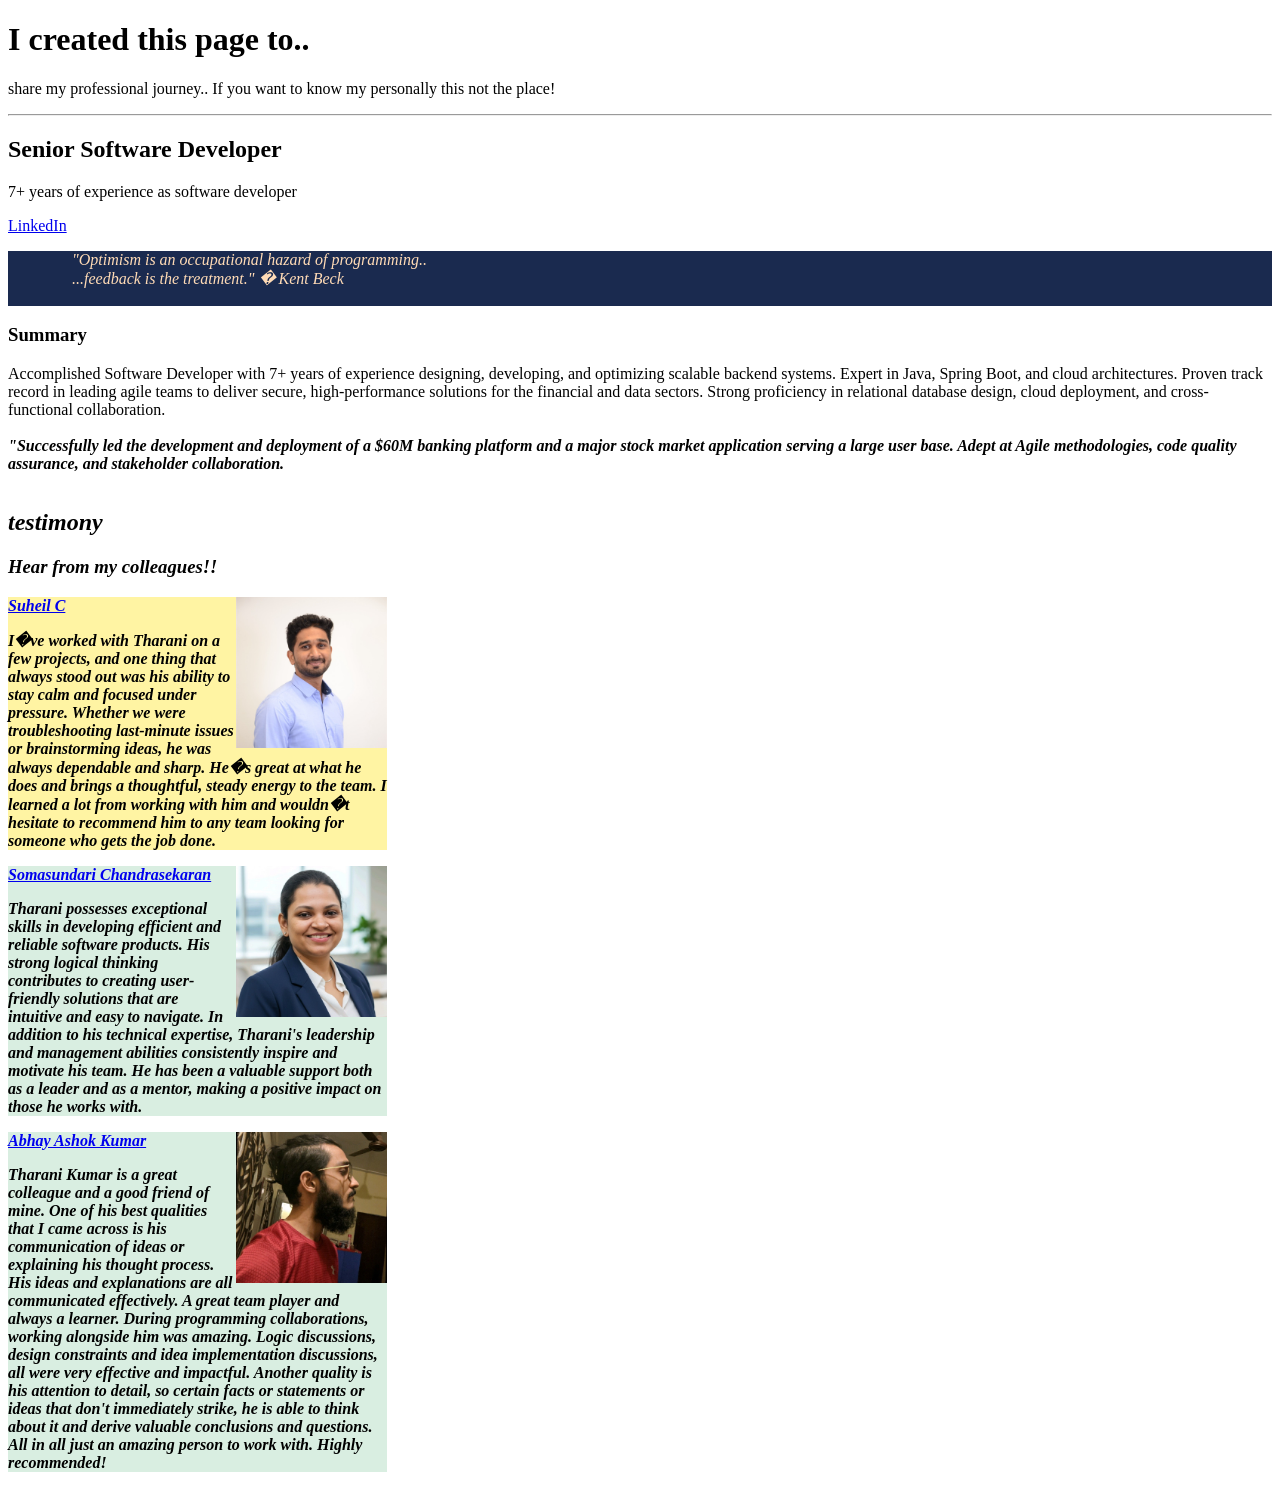
<file: Home.html>
<!DOCTYPE html>
<html>
<head>
	<title>
		My Profiles
	</title>
	<link rel="stylesheet" href="style/index.css">
	<link rel="icon" type="image/x-icon" href="images/favicon.ico">
<head>

<body>
	<h1> I created this page to..</h1>
	<p>  share my professional journey.. If you want to know my personally this not the place!<p>
	<hr>
	<h2> Senior Software Developer </h2>
	<p> 7+ years of experience as software developer </p>
	<a href="https://www.linkedin.com/in/ktharankumar">LinkedIn</a>
	
	<pre style="background-color:#1A2A4F;color:#FFDBB6;font-family:roboto">
		<em>"Optimism is an occupational hazard of programming..
		...feedback is the treatment." � Kent Beck </em>
	</pre>
	
	<h3> Summary </h3>
	<p> Accomplished Software Developer with 7+ years of experience designing, developing, and optimizing scalable backend
systems. Expert in Java, Spring Boot, and cloud architectures. Proven track record in leading agile teams to deliver
secure, high-performance solutions for the financial and data sectors. Strong proficiency in relational database design,
cloud deployment, and cross-functional collaboration. <br><br><b><i> "Successfully led the development and deployment of a $60M
banking platform and a major stock market application serving a large user base. Adept at Agile methodologies, code
quality assurance, and stakeholder collaboration.</p>

	<div class="testimony"> 
	<h2> testimony </h2>
	<h3> Hear from my colleagues!! </h3>
	
	
	<div style="background-color:#FFF4A3"  class="testimony-card">
		<img src="images/suheil.jpg">
		<a href="https://www.linkedin.com/in/suheilbabuc" target="_blank">Suheil C</a>
		<p> I�ve worked with Tharani on a few projects, and one thing that always stood out was his ability to stay calm and focused under pressure. Whether we were troubleshooting last-minute issues or brainstorming ideas, he was always dependable and sharp.
		He�s great at what he does and brings a thoughtful, steady energy to the team. I learned a lot from working with him and wouldn�t hesitate to recommend him to any team looking for someone who gets the job done.
		</p>
	</div>
	
	<div style="background-color:#D9EEE1"  class="testimony-card">
		<img src="images/somasundari.png">
		<a href="https://www.linkedin.com/in/csomasundari" target="_blank">Somasundari Chandrasekaran</a>
		<p> Tharani possesses exceptional skills in developing efficient and reliable software products. His strong logical thinking contributes to creating user-friendly solutions that are intuitive and easy to navigate. In addition to his technical expertise, Tharani's leadership and management abilities consistently inspire and motivate his team. He has been a valuable support both as a leader and as a mentor, making a positive impact on those he works with.</p>
	</div>
	
	<div style="background-color:#D9EEE1"class="testimony-card">
		<img src="images/abhay.jpg">
		<a href="https://www.linkedin.com/in/abhay-ashok-kumar-7b685bb3" target="_blank">Abhay Ashok Kumar</a>
		<p> Tharani Kumar is a great colleague and a good friend of mine. One of his best qualities that I came across is his communication of ideas or explaining his thought process. His ideas and explanations are all communicated effectively. A great team player and always a learner. During programming collaborations, working alongside him was amazing. Logic discussions, design constraints and idea implementation discussions, all were very effective and impactful. Another quality is his attention to detail, so certain facts or statements or ideas that don't immediately strike, he is able to think about it and derive valuable conclusions and questions. All in all just an amazing person to work with. Highly recommended!</p>
	</div>
	</div>
</body>
</file>
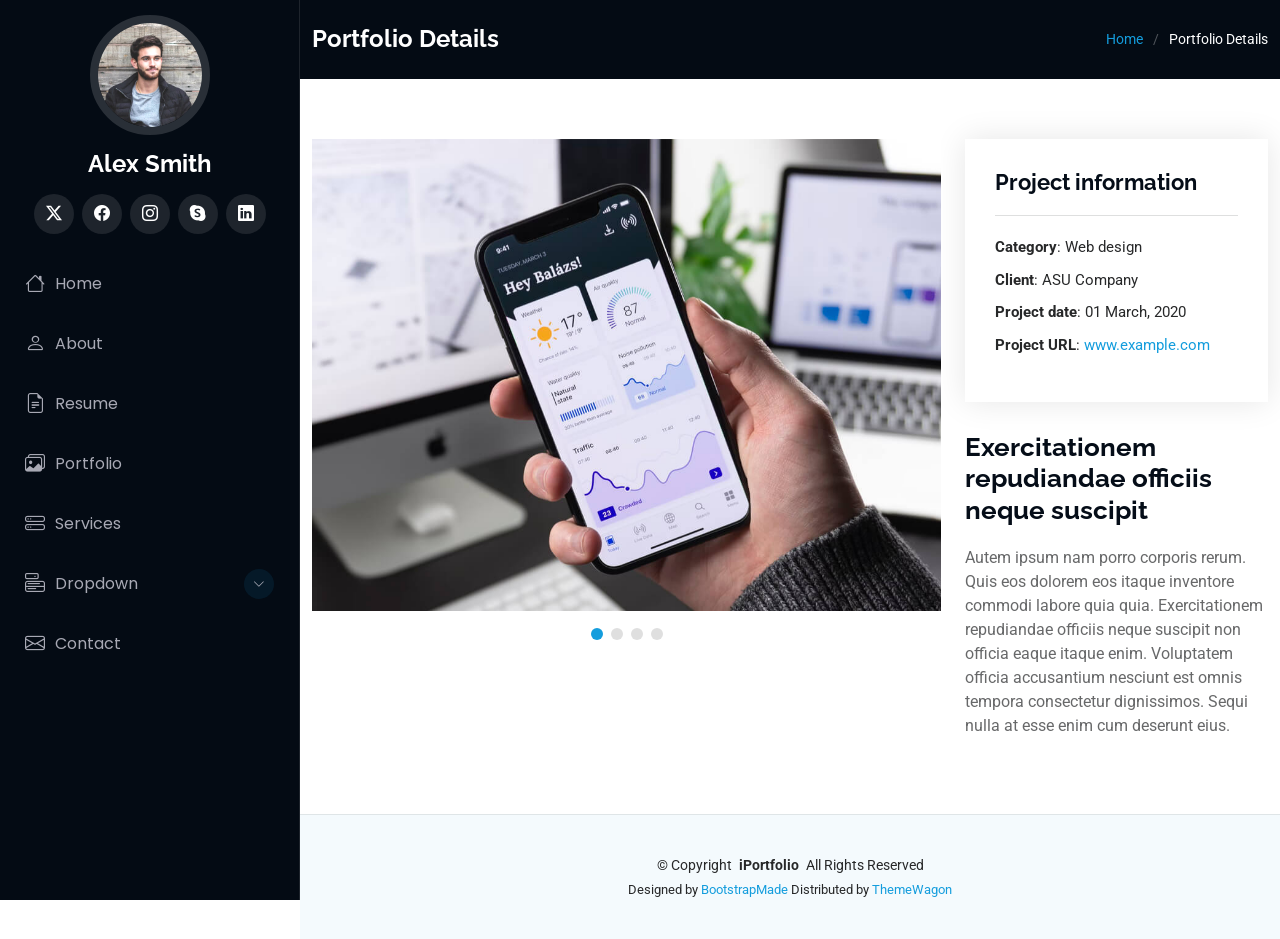
<file: portfolio-details.html>
<!DOCTYPE html>
<html lang="en">

<head>
  <meta charset="utf-8">
  <meta content="width=device-width, initial-scale=1.0" name="viewport">
  <title>Portfolio Details - iPortfolio Bootstrap Template</title>
  <meta content="" name="description">
  <meta content="" name="keywords">

  <!-- Favicons -->
  <link href="assets/img/favicon.png" rel="icon">
  <link href="assets/img/apple-touch-icon.png" rel="apple-touch-icon">

  <!-- Fonts -->
  <link href="https://fonts.googleapis.com" rel="preconnect">
  <link href="https://fonts.gstatic.com" rel="preconnect" crossorigin>
  <link href="https://fonts.googleapis.com/css2?family=Roboto:ital,wght@0,100;0,300;0,400;0,500;0,700;0,900;1,100;1,300;1,400;1,500;1,700;1,900&family=Poppins:ital,wght@0,100;0,200;0,300;0,400;0,500;0,600;0,700;0,800;0,900;1,100;1,200;1,300;1,400;1,500;1,600;1,700;1,800;1,900&family=Raleway:ital,wght@0,100;0,200;0,300;0,400;0,500;0,600;0,700;0,800;0,900;1,100;1,200;1,300;1,400;1,500;1,600;1,700;1,800;1,900&display=swap" rel="stylesheet">

  <!-- Vendor CSS Files -->
  <link href="assets/vendor/bootstrap/css/bootstrap.min.css" rel="stylesheet">
  <link href="assets/vendor/bootstrap-icons/bootstrap-icons.css" rel="stylesheet">
  <link href="assets/vendor/aos/aos.css" rel="stylesheet">
  <link href="assets/vendor/glightbox/css/glightbox.min.css" rel="stylesheet">
  <link href="assets/vendor/swiper/swiper-bundle.min.css" rel="stylesheet">

  <!-- Main CSS File -->
  <link href="assets/css/main.css" rel="stylesheet">

  <!-- =======================================================
  * Template Name: iPortfolio
  * Template URL: https://bootstrapmade.com/iportfolio-bootstrap-portfolio-websites-template/
  * Updated: Jun 29 2024 with Bootstrap v5.3.3
  * Author: BootstrapMade.com
  * License: https://bootstrapmade.com/license/
  ======================================================== -->
</head>

<body class="portfolio-details-page">

  <header id="header" class="header dark-background d-flex flex-column">
    <i class="header-toggle d-xl-none bi bi-list"></i>

    <div class="profile-img">
      <img src="assets/img/my-profile-img.jpg" alt="" class="img-fluid rounded-circle">
    </div>

    <a href="index.html" class="logo d-flex align-items-center justify-content-center">
      <!-- Uncomment the line below if you also wish to use an image logo -->
      <!-- <img src="assets/img/logo.png" alt=""> -->
      <h1 class="sitename">Alex Smith</h1>
    </a>

    <div class="social-links text-center">
      <a href="#" class="twitter"><i class="bi bi-twitter-x"></i></a>
      <a href="#" class="facebook"><i class="bi bi-facebook"></i></a>
      <a href="#" class="instagram"><i class="bi bi-instagram"></i></a>
      <a href="#" class="google-plus"><i class="bi bi-skype"></i></a>
      <a href="#" class="linkedin"><i class="bi bi-linkedin"></i></a>
    </div>

    <nav id="navmenu" class="navmenu">
      <ul>
        <li><a href="#hero"><i class="bi bi-house navicon"></i>Home</a></li>
        <li><a href="#about"><i class="bi bi-person navicon"></i> About</a></li>
        <li><a href="#resume"><i class="bi bi-file-earmark-text navicon"></i> Resume</a></li>
        <li><a href="#portfolio"><i class="bi bi-images navicon"></i> Portfolio</a></li>
        <li><a href="#services"><i class="bi bi-hdd-stack navicon"></i> Services</a></li>
        <li class="dropdown"><a href="#"><i class="bi bi-menu-button navicon"></i> <span>Dropdown</span> <i class="bi bi-chevron-down toggle-dropdown"></i></a>
          <ul>
            <li><a href="#">Dropdown 1</a></li>
            <li class="dropdown"><a href="#"><span>Deep Dropdown</span> <i class="bi bi-chevron-down toggle-dropdown"></i></a>
              <ul>
                <li><a href="#">Deep Dropdown 1</a></li>
                <li><a href="#">Deep Dropdown 2</a></li>
                <li><a href="#">Deep Dropdown 3</a></li>
                <li><a href="#">Deep Dropdown 4</a></li>
                <li><a href="#">Deep Dropdown 5</a></li>
              </ul>
            </li>
            <li><a href="#">Dropdown 2</a></li>
            <li><a href="#">Dropdown 3</a></li>
            <li><a href="#">Dropdown 4</a></li>
          </ul>
        </li>
        <li><a href="#contact"><i class="bi bi-envelope navicon"></i> Contact</a></li>
      </ul>
    </nav>

  </header>

  <main class="main">

    <!-- Page Title -->
    <div class="page-title dark-background">
      <div class="container d-lg-flex justify-content-between align-items-center">
        <h1 class="mb-2 mb-lg-0">Portfolio Details</h1>
        <nav class="breadcrumbs">
          <ol>
            <li><a href="index.html">Home</a></li>
            <li class="current">Portfolio Details</li>
          </ol>
        </nav>
      </div>
    </div><!-- End Page Title -->

    <!-- Portfolio Details Section -->
    <section id="portfolio-details" class="portfolio-details section">

      <div class="container" data-aos="fade-up" data-aos-delay="100">

        <div class="row gy-4">

          <div class="col-lg-8">
            <div class="portfolio-details-slider swiper init-swiper">

              <script type="application/json" class="swiper-config">
                {
                  "loop": true,
                  "speed": 600,
                  "autoplay": {
                    "delay": 5000
                  },
                  "slidesPerView": "auto",
                  "pagination": {
                    "el": ".swiper-pagination",
                    "type": "bullets",
                    "clickable": true
                  }
                }
              </script>

              <div class="swiper-wrapper align-items-center">

                <div class="swiper-slide">
                  <img src="assets/img/portfolio/app-1.jpg" alt="">
                </div>

                <div class="swiper-slide">
                  <img src="assets/img/portfolio/product-1.jpg" alt="">
                </div>

                <div class="swiper-slide">
                  <img src="assets/img/portfolio/branding-1.jpg" alt="">
                </div>

                <div class="swiper-slide">
                  <img src="assets/img/portfolio/books-1.jpg" alt="">
                </div>

              </div>
              <div class="swiper-pagination"></div>
            </div>
          </div>

          <div class="col-lg-4">
            <div class="portfolio-info" data-aos="fade-up" data-aos-delay="200">
              <h3>Project information</h3>
              <ul>
                <li><strong>Category</strong>: Web design</li>
                <li><strong>Client</strong>: ASU Company</li>
                <li><strong>Project date</strong>: 01 March, 2020</li>
                <li><strong>Project URL</strong>: <a href="#">www.example.com</a></li>
              </ul>
            </div>
            <div class="portfolio-description" data-aos="fade-up" data-aos-delay="300">
              <h2>Exercitationem repudiandae officiis neque suscipit</h2>
              <p>
                Autem ipsum nam porro corporis rerum. Quis eos dolorem eos itaque inventore commodi labore quia quia. Exercitationem repudiandae officiis neque suscipit non officia eaque itaque enim. Voluptatem officia accusantium nesciunt est omnis tempora consectetur dignissimos. Sequi nulla at esse enim cum deserunt eius.
              </p>
            </div>
          </div>

        </div>

      </div>

    </section><!-- /Portfolio Details Section -->

  </main>

  <footer id="footer" class="footer position-relative light-background">

    <div class="container">
      <div class="copyright text-center ">
        <p>© <span>Copyright</span> <strong class="px-1 sitename">iPortfolio</strong> <span>All Rights Reserved</span></p>
      </div>
      <div class="credits">
        <!-- All the links in the footer should remain intact. -->
        <!-- You can delete the links only if you've purchased the pro version. -->
        <!-- Licensing information: https://bootstrapmade.com/license/ -->
        <!-- Purchase the pro version with working PHP/AJAX contact form: [buy-url] -->
        Designed by <a href="https://bootstrapmade.com/">BootstrapMade</a> Distributed by <a href="https://themewagon.com">ThemeWagon</a>
      </div>
    </div>

  </footer>

  <!-- Scroll Top -->
  <a href="#" id="scroll-top" class="scroll-top d-flex align-items-center justify-content-center"><i class="bi bi-arrow-up-short"></i></a>

  <!-- Preloader -->
  <div id="preloader"></div>

  <!-- Vendor JS Files -->
  <script src="assets/vendor/bootstrap/js/bootstrap.bundle.min.js"></script>
  <script src="assets/vendor/php-email-form/validate.js"></script>
  <script src="assets/vendor/aos/aos.js"></script>
  <script src="assets/vendor/typed.js/typed.umd.js"></script>
  <script src="assets/vendor/purecounter/purecounter_vanilla.js"></script>
  <script src="assets/vendor/waypoints/noframework.waypoints.js"></script>
  <script src="assets/vendor/glightbox/js/glightbox.min.js"></script>
  <script src="assets/vendor/imagesloaded/imagesloaded.pkgd.min.js"></script>
  <script src="assets/vendor/isotope-layout/isotope.pkgd.min.js"></script>
  <script src="assets/vendor/swiper/swiper-bundle.min.js"></script>

  <!-- Main JS File -->
  <script src="assets/js/main.js"></script>

</body>

</html>
</file>
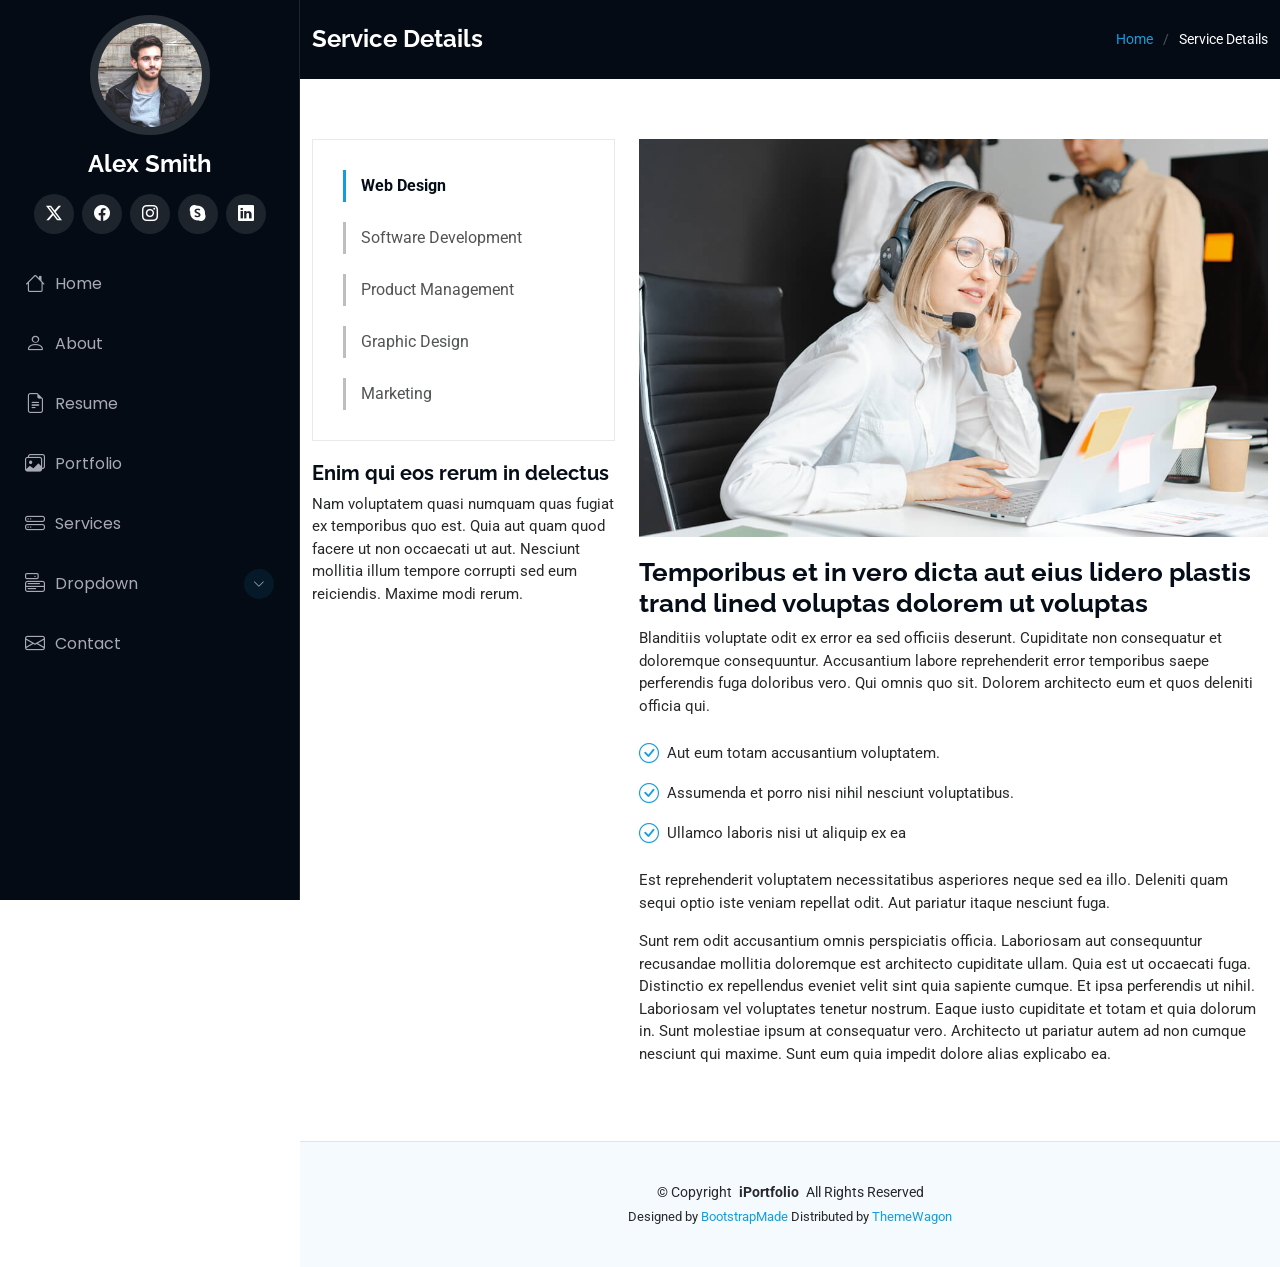
<file: service-details.html>
<!DOCTYPE html>
<html lang="en">

<head>
  <meta charset="utf-8">
  <meta content="width=device-width, initial-scale=1.0" name="viewport">
  <title>Service Details - iPortfolio Bootstrap Template</title>
  <meta content="" name="description">
  <meta content="" name="keywords">

  <!-- Favicons -->
  <link href="assets/img/favicon.png" rel="icon">
  <link href="assets/img/apple-touch-icon.png" rel="apple-touch-icon">

  <!-- Fonts -->
  <link href="https://fonts.googleapis.com" rel="preconnect">
  <link href="https://fonts.gstatic.com" rel="preconnect" crossorigin>
  <link href="https://fonts.googleapis.com/css2?family=Roboto:ital,wght@0,100;0,300;0,400;0,500;0,700;0,900;1,100;1,300;1,400;1,500;1,700;1,900&family=Poppins:ital,wght@0,100;0,200;0,300;0,400;0,500;0,600;0,700;0,800;0,900;1,100;1,200;1,300;1,400;1,500;1,600;1,700;1,800;1,900&family=Raleway:ital,wght@0,100;0,200;0,300;0,400;0,500;0,600;0,700;0,800;0,900;1,100;1,200;1,300;1,400;1,500;1,600;1,700;1,800;1,900&display=swap" rel="stylesheet">

  <!-- Vendor CSS Files -->
  <link href="assets/vendor/bootstrap/css/bootstrap.min.css" rel="stylesheet">
  <link href="assets/vendor/bootstrap-icons/bootstrap-icons.css" rel="stylesheet">
  <link href="assets/vendor/aos/aos.css" rel="stylesheet">
  <link href="assets/vendor/glightbox/css/glightbox.min.css" rel="stylesheet">
  <link href="assets/vendor/swiper/swiper-bundle.min.css" rel="stylesheet">

  <!-- Main CSS File -->
  <link href="assets/css/main.css" rel="stylesheet">

  <!-- =======================================================
  * Template Name: iPortfolio
  * Template URL: https://bootstrapmade.com/iportfolio-bootstrap-portfolio-websites-template/
  * Updated: Jun 29 2024 with Bootstrap v5.3.3
  * Author: BootstrapMade.com
  * License: https://bootstrapmade.com/license/
  ======================================================== -->
</head>

<body class="service-details-page">

  <header id="header" class="header dark-background d-flex flex-column">
    <i class="header-toggle d-xl-none bi bi-list"></i>

    <div class="profile-img">
      <img src="assets/img/my-profile-img.jpg" alt="" class="img-fluid rounded-circle">
    </div>

    <a href="index.html" class="logo d-flex align-items-center justify-content-center">
      <!-- Uncomment the line below if you also wish to use an image logo -->
      <!-- <img src="assets/img/logo.png" alt=""> -->
      <h1 class="sitename">Alex Smith</h1>
    </a>

    <div class="social-links text-center">
      <a href="#" class="twitter"><i class="bi bi-twitter-x"></i></a>
      <a href="#" class="facebook"><i class="bi bi-facebook"></i></a>
      <a href="#" class="instagram"><i class="bi bi-instagram"></i></a>
      <a href="#" class="google-plus"><i class="bi bi-skype"></i></a>
      <a href="#" class="linkedin"><i class="bi bi-linkedin"></i></a>
    </div>

    <nav id="navmenu" class="navmenu">
      <ul>
        <li><a href="#hero"><i class="bi bi-house navicon"></i>Home</a></li>
        <li><a href="#about"><i class="bi bi-person navicon"></i> About</a></li>
        <li><a href="#resume"><i class="bi bi-file-earmark-text navicon"></i> Resume</a></li>
        <li><a href="#portfolio"><i class="bi bi-images navicon"></i> Portfolio</a></li>
        <li><a href="#services"><i class="bi bi-hdd-stack navicon"></i> Services</a></li>
        <li class="dropdown"><a href="#"><i class="bi bi-menu-button navicon"></i> <span>Dropdown</span> <i class="bi bi-chevron-down toggle-dropdown"></i></a>
          <ul>
            <li><a href="#">Dropdown 1</a></li>
            <li class="dropdown"><a href="#"><span>Deep Dropdown</span> <i class="bi bi-chevron-down toggle-dropdown"></i></a>
              <ul>
                <li><a href="#">Deep Dropdown 1</a></li>
                <li><a href="#">Deep Dropdown 2</a></li>
                <li><a href="#">Deep Dropdown 3</a></li>
                <li><a href="#">Deep Dropdown 4</a></li>
                <li><a href="#">Deep Dropdown 5</a></li>
              </ul>
            </li>
            <li><a href="#">Dropdown 2</a></li>
            <li><a href="#">Dropdown 3</a></li>
            <li><a href="#">Dropdown 4</a></li>
          </ul>
        </li>
        <li><a href="#contact"><i class="bi bi-envelope navicon"></i> Contact</a></li>
      </ul>
    </nav>

  </header>

  <main class="main">

    <!-- Page Title -->
    <div class="page-title dark-background">
      <div class="container d-lg-flex justify-content-between align-items-center">
        <h1 class="mb-2 mb-lg-0">Service Details</h1>
        <nav class="breadcrumbs">
          <ol>
            <li><a href="index.html">Home</a></li>
            <li class="current">Service Details</li>
          </ol>
        </nav>
      </div>
    </div><!-- End Page Title -->

    <!-- Service Details Section -->
    <section id="service-details" class="service-details section">

      <div class="container">

        <div class="row gy-4">

          <div class="col-lg-4" data-aos="fade-up" data-aos-delay="100">
            <div class="services-list">
              <a href="#" class="active">Web Design</a>
              <a href="#">Software Development</a>
              <a href="#">Product Management</a>
              <a href="#">Graphic Design</a>
              <a href="#">Marketing</a>
            </div>

            <h4>Enim qui eos rerum in delectus</h4>
            <p>Nam voluptatem quasi numquam quas fugiat ex temporibus quo est. Quia aut quam quod facere ut non occaecati ut aut. Nesciunt mollitia illum tempore corrupti sed eum reiciendis. Maxime modi rerum.</p>
          </div>

          <div class="col-lg-8" data-aos="fade-up" data-aos-delay="200">
            <img src="assets/img/services.jpg" alt="" class="img-fluid services-img">
            <h3>Temporibus et in vero dicta aut eius lidero plastis trand lined voluptas dolorem ut voluptas</h3>
            <p>
              Blanditiis voluptate odit ex error ea sed officiis deserunt. Cupiditate non consequatur et doloremque consequuntur. Accusantium labore reprehenderit error temporibus saepe perferendis fuga doloribus vero. Qui omnis quo sit. Dolorem architecto eum et quos deleniti officia qui.
            </p>
            <ul>
              <li><i class="bi bi-check-circle"></i> <span>Aut eum totam accusantium voluptatem.</span></li>
              <li><i class="bi bi-check-circle"></i> <span>Assumenda et porro nisi nihil nesciunt voluptatibus.</span></li>
              <li><i class="bi bi-check-circle"></i> <span>Ullamco laboris nisi ut aliquip ex ea</span></li>
            </ul>
            <p>
              Est reprehenderit voluptatem necessitatibus asperiores neque sed ea illo. Deleniti quam sequi optio iste veniam repellat odit. Aut pariatur itaque nesciunt fuga.
            </p>
            <p>
              Sunt rem odit accusantium omnis perspiciatis officia. Laboriosam aut consequuntur recusandae mollitia doloremque est architecto cupiditate ullam. Quia est ut occaecati fuga. Distinctio ex repellendus eveniet velit sint quia sapiente cumque. Et ipsa perferendis ut nihil. Laboriosam vel voluptates tenetur nostrum. Eaque iusto cupiditate et totam et quia dolorum in. Sunt molestiae ipsum at consequatur vero. Architecto ut pariatur autem ad non cumque nesciunt qui maxime. Sunt eum quia impedit dolore alias explicabo ea.
            </p>
          </div>

        </div>

      </div>

    </section><!-- /Service Details Section -->

  </main>

  <footer id="footer" class="footer position-relative light-background">

    <div class="container">
      <div class="copyright text-center ">
        <p>© <span>Copyright</span> <strong class="px-1 sitename">iPortfolio</strong> <span>All Rights Reserved</span></p>
      </div>
      <div class="credits">
        <!-- All the links in the footer should remain intact. -->
        <!-- You can delete the links only if you've purchased the pro version. -->
        <!-- Licensing information: https://bootstrapmade.com/license/ -->
        <!-- Purchase the pro version with working PHP/AJAX contact form: [buy-url] -->
        Designed by <a href="https://bootstrapmade.com/">BootstrapMade</a> Distributed by <a href="https://themewagon.com">ThemeWagon</a>
      </div>
    </div>

  </footer>

  <!-- Scroll Top -->
  <a href="#" id="scroll-top" class="scroll-top d-flex align-items-center justify-content-center"><i class="bi bi-arrow-up-short"></i></a>

  <!-- Preloader -->
  <div id="preloader"></div>

  <!-- Vendor JS Files -->
  <script src="assets/vendor/bootstrap/js/bootstrap.bundle.min.js"></script>
  <script src="assets/vendor/php-email-form/validate.js"></script>
  <script src="assets/vendor/aos/aos.js"></script>
  <script src="assets/vendor/typed.js/typed.umd.js"></script>
  <script src="assets/vendor/purecounter/purecounter_vanilla.js"></script>
  <script src="assets/vendor/waypoints/noframework.waypoints.js"></script>
  <script src="assets/vendor/glightbox/js/glightbox.min.js"></script>
  <script src="assets/vendor/imagesloaded/imagesloaded.pkgd.min.js"></script>
  <script src="assets/vendor/isotope-layout/isotope.pkgd.min.js"></script>
  <script src="assets/vendor/swiper/swiper-bundle.min.js"></script>

  <!-- Main JS File -->
  <script src="assets/js/main.js"></script>

</body>

</html>
</file>
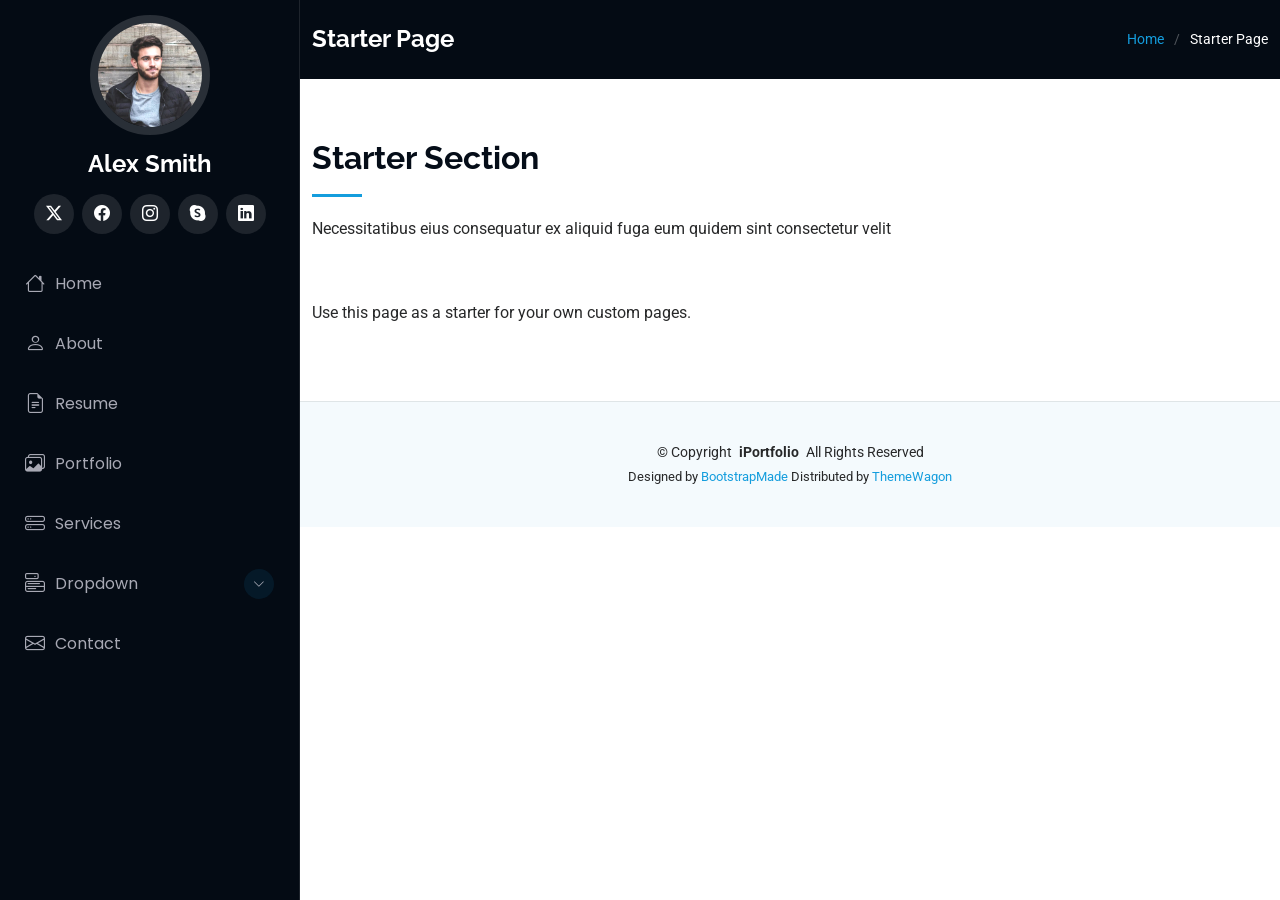
<file: starter-page.html>
<!DOCTYPE html>
<html lang="en">

<head>
  <meta charset="utf-8">
  <meta content="width=device-width, initial-scale=1.0" name="viewport">
  <title>Starter Page - iPortfolio Bootstrap Template</title>
  <meta content="" name="description">
  <meta content="" name="keywords">

  <!-- Favicons -->
  <link href="assets/img/favicon.png" rel="icon">
  <link href="assets/img/apple-touch-icon.png" rel="apple-touch-icon">

  <!-- Fonts -->
  <link href="https://fonts.googleapis.com" rel="preconnect">
  <link href="https://fonts.gstatic.com" rel="preconnect" crossorigin>
  <link href="https://fonts.googleapis.com/css2?family=Roboto:ital,wght@0,100;0,300;0,400;0,500;0,700;0,900;1,100;1,300;1,400;1,500;1,700;1,900&family=Poppins:ital,wght@0,100;0,200;0,300;0,400;0,500;0,600;0,700;0,800;0,900;1,100;1,200;1,300;1,400;1,500;1,600;1,700;1,800;1,900&family=Raleway:ital,wght@0,100;0,200;0,300;0,400;0,500;0,600;0,700;0,800;0,900;1,100;1,200;1,300;1,400;1,500;1,600;1,700;1,800;1,900&display=swap" rel="stylesheet">

  <!-- Vendor CSS Files -->
  <link href="assets/vendor/bootstrap/css/bootstrap.min.css" rel="stylesheet">
  <link href="assets/vendor/bootstrap-icons/bootstrap-icons.css" rel="stylesheet">
  <link href="assets/vendor/aos/aos.css" rel="stylesheet">
  <link href="assets/vendor/glightbox/css/glightbox.min.css" rel="stylesheet">
  <link href="assets/vendor/swiper/swiper-bundle.min.css" rel="stylesheet">

  <!-- Main CSS File -->
  <link href="assets/css/main.css" rel="stylesheet">

  <!-- =======================================================
  * Template Name: iPortfolio
  * Template URL: https://bootstrapmade.com/iportfolio-bootstrap-portfolio-websites-template/
  * Updated: Jun 29 2024 with Bootstrap v5.3.3
  * Author: BootstrapMade.com
  * License: https://bootstrapmade.com/license/
  ======================================================== -->
</head>

<body class="starter-page-page">

  <header id="header" class="header dark-background d-flex flex-column">
    <i class="header-toggle d-xl-none bi bi-list"></i>

    <div class="profile-img">
      <img src="assets/img/my-profile-img.jpg" alt="" class="img-fluid rounded-circle">
    </div>

    <a href="index.html" class="logo d-flex align-items-center justify-content-center">
      <!-- Uncomment the line below if you also wish to use an image logo -->
      <!-- <img src="assets/img/logo.png" alt=""> -->
      <h1 class="sitename">Alex Smith</h1>
    </a>

    <div class="social-links text-center">
      <a href="#" class="twitter"><i class="bi bi-twitter-x"></i></a>
      <a href="#" class="facebook"><i class="bi bi-facebook"></i></a>
      <a href="#" class="instagram"><i class="bi bi-instagram"></i></a>
      <a href="#" class="google-plus"><i class="bi bi-skype"></i></a>
      <a href="#" class="linkedin"><i class="bi bi-linkedin"></i></a>
    </div>

    <nav id="navmenu" class="navmenu">
      <ul>
        <li><a href="#hero"><i class="bi bi-house navicon"></i>Home</a></li>
        <li><a href="#about"><i class="bi bi-person navicon"></i> About</a></li>
        <li><a href="#resume"><i class="bi bi-file-earmark-text navicon"></i> Resume</a></li>
        <li><a href="#portfolio"><i class="bi bi-images navicon"></i> Portfolio</a></li>
        <li><a href="#services"><i class="bi bi-hdd-stack navicon"></i> Services</a></li>
        <li class="dropdown"><a href="#"><i class="bi bi-menu-button navicon"></i> <span>Dropdown</span> <i class="bi bi-chevron-down toggle-dropdown"></i></a>
          <ul>
            <li><a href="#">Dropdown 1</a></li>
            <li class="dropdown"><a href="#"><span>Deep Dropdown</span> <i class="bi bi-chevron-down toggle-dropdown"></i></a>
              <ul>
                <li><a href="#">Deep Dropdown 1</a></li>
                <li><a href="#">Deep Dropdown 2</a></li>
                <li><a href="#">Deep Dropdown 3</a></li>
                <li><a href="#">Deep Dropdown 4</a></li>
                <li><a href="#">Deep Dropdown 5</a></li>
              </ul>
            </li>
            <li><a href="#">Dropdown 2</a></li>
            <li><a href="#">Dropdown 3</a></li>
            <li><a href="#">Dropdown 4</a></li>
          </ul>
        </li>
        <li><a href="#contact"><i class="bi bi-envelope navicon"></i> Contact</a></li>
      </ul>
    </nav>

  </header>

  <main class="main">

    <!-- Page Title -->
    <div class="page-title dark-background">
      <div class="container d-lg-flex justify-content-between align-items-center">
        <h1 class="mb-2 mb-lg-0">Starter Page</h1>
        <nav class="breadcrumbs">
          <ol>
            <li><a href="index.html">Home</a></li>
            <li class="current">Starter Page</li>
          </ol>
        </nav>
      </div>
    </div><!-- End Page Title -->

    <!-- Starter Section Section -->
    <section id="starter-section" class="starter-section section">

      <!-- Section Title -->
      <div class="container section-title" data-aos="fade-up">
        <h2>Starter Section</h2>
        <p>Necessitatibus eius consequatur ex aliquid fuga eum quidem sint consectetur velit</p>
      </div><!-- End Section Title -->

      <div class="container" data-aos="fade-up">
        <p>Use this page as a starter for your own custom pages.</p>
      </div>

    </section><!-- /Starter Section Section -->

  </main>

  <footer id="footer" class="footer position-relative light-background">

    <div class="container">
      <div class="copyright text-center ">
        <p>© <span>Copyright</span> <strong class="px-1 sitename">iPortfolio</strong> <span>All Rights Reserved</span></p>
      </div>
      <div class="credits">
        <!-- All the links in the footer should remain intact. -->
        <!-- You can delete the links only if you've purchased the pro version. -->
        <!-- Licensing information: https://bootstrapmade.com/license/ -->
        <!-- Purchase the pro version with working PHP/AJAX contact form: [buy-url] -->
        Designed by <a href="https://bootstrapmade.com/">BootstrapMade</a> Distributed by <a href="https://themewagon.com">ThemeWagon</a>
      </div>
    </div>

  </footer>

  <!-- Scroll Top -->
  <a href="#" id="scroll-top" class="scroll-top d-flex align-items-center justify-content-center"><i class="bi bi-arrow-up-short"></i></a>

  <!-- Preloader -->
  <div id="preloader"></div>

  <!-- Vendor JS Files -->
  <script src="assets/vendor/bootstrap/js/bootstrap.bundle.min.js"></script>
  <script src="assets/vendor/php-email-form/validate.js"></script>
  <script src="assets/vendor/aos/aos.js"></script>
  <script src="assets/vendor/typed.js/typed.umd.js"></script>
  <script src="assets/vendor/purecounter/purecounter_vanilla.js"></script>
  <script src="assets/vendor/waypoints/noframework.waypoints.js"></script>
  <script src="assets/vendor/glightbox/js/glightbox.min.js"></script>
  <script src="assets/vendor/imagesloaded/imagesloaded.pkgd.min.js"></script>
  <script src="assets/vendor/isotope-layout/isotope.pkgd.min.js"></script>
  <script src="assets/vendor/swiper/swiper-bundle.min.js"></script>

  <!-- Main JS File -->
  <script src="assets/js/main.js"></script>

</body>

</html>
</file>
<file: style/index.css>
.testimony {
	width: 30%;
	height: 80%;
	display: inline-block
}

.testimony-card{
	height: 100%;
}

img
{
	float: right;
	width: 40%;
	height: 100%
	display: inline-block;
}
</file>
<file: assets/css/main.css>
/**
* Template Name: iPortfolio
* Template URL: https://bootstrapmade.com/iportfolio-bootstrap-portfolio-websites-template/
* Updated: Jun 29 2024 with Bootstrap v5.3.3
* Author: BootstrapMade.com
* License: https://bootstrapmade.com/license/
*/

/*--------------------------------------------------------------
# Font & Color Variables
# Help: https://bootstrapmade.com/color-system/
--------------------------------------------------------------*/
/* Fonts */
:root {
  --default-font: "Roboto",  system-ui, -apple-system, "Segoe UI", Roboto, "Helvetica Neue", Arial, "Noto Sans", "Liberation Sans", sans-serif, "Apple Color Emoji", "Segoe UI Emoji", "Segoe UI Symbol", "Noto Color Emoji";
  --heading-font: "Raleway",  sans-serif;
  --nav-font: "Poppins",  sans-serif;
}

/* Global Colors - The following color variables are used throughout the website. Updating them here will change the color scheme of the entire website */
:root { 
  --background-color: #ffffff; /* Background color for the entire website, including individual sections */
  --default-color: #272829; /* Default color used for the majority of the text content across the entire website */
  --heading-color: #050d18; /* Color for headings, subheadings and title throughout the website */
  --accent-color: #149ddd; /* Accent color that represents your brand on the website. It's used for buttons, links, and other elements that need to stand out */
  --surface-color: #ffffff; /* The surface color is used as a background of boxed elements within sections, such as cards, icon boxes, or other elements that require a visual separation from the global background. */
  --contrast-color: #ffffff; /* Contrast color for text, ensuring readability against backgrounds of accent, heading, or default colors. */
}

/* Nav Menu Colors - The following color variables are used specifically for the navigation menu. They are separate from the global colors to allow for more customization options */
:root {
  --nav-color: #a8a9b4;  /* The default color of the main navmenu links */
  --nav-hover-color: #ffffff; /* Applied to main navmenu links when they are hovered over or active */
  --nav-mobile-background-color: #040b14; /* Used as the background color for mobile navigation menu */
  --nav-dropdown-background-color: #040b14; /* Used as the background color for dropdown items that appear when hovering over primary navigation items */
  --nav-dropdown-color: #a8a9b4; /* Used for navigation links of the dropdown items in the navigation menu. */
  --nav-dropdown-hover-color: #ffffff; /* Similar to --nav-hover-color, this color is applied to dropdown navigation links when they are hovered over. */
}

/* Color Presets - These classes override global colors when applied to any section or element, providing reuse of the sam color scheme. */

.light-background {
  --background-color: #f4fafd;
  --surface-color: #ffffff;
}

.dark-background {
  --background-color: #040b14;
  --default-color: #ffffff;
  --heading-color: #ffffff;
  --surface-color: #151f2b;
  --contrast-color: #ffffff;
}

/* Smooth scroll */
:root {
  scroll-behavior: smooth;
}

/*--------------------------------------------------------------
# General Styling & Shared Classes
--------------------------------------------------------------*/
body {
  color: var(--default-color);
  background-color: var(--background-color);
  font-family: var(--default-font);
}

a {
  color: var(--accent-color);
  text-decoration: none;
  transition: 0.3s;
}

a:hover {
  color: color-mix(in srgb, var(--accent-color), transparent 25%);
  text-decoration: none;
}

h1,
h2,
h3,
h4,
h5,
h6 {
  color: var(--heading-color);
  font-family: var(--heading-font);
}

/* PHP Email Form Messages
------------------------------*/
.php-email-form .error-message {
  display: none;
  background: #df1529;
  color: #ffffff;
  text-align: left;
  padding: 15px;
  margin-bottom: 24px;
  font-weight: 600;
}

.php-email-form .sent-message {
  display: none;
  color: #ffffff;
  background: #059652;
  text-align: center;
  padding: 15px;
  margin-bottom: 24px;
  font-weight: 600;
}

.php-email-form .loading {
  display: none;
  background: var(--surface-color);
  text-align: center;
  padding: 15px;
  margin-bottom: 24px;
}

.php-email-form .loading:before {
  content: "";
  display: inline-block;
  border-radius: 50%;
  width: 24px;
  height: 24px;
  margin: 0 10px -6px 0;
  border: 3px solid var(--accent-color);
  border-top-color: var(--surface-color);
  animation: php-email-form-loading 1s linear infinite;
}

@keyframes php-email-form-loading {
  0% {
    transform: rotate(0deg);
  }

  100% {
    transform: rotate(360deg);
  }
}

/*--------------------------------------------------------------
# Global Header
--------------------------------------------------------------*/
.header {
  color: var(--default-color);
  background-color: var(--background-color);
  position: fixed;
  top: 0;
  left: 0;
  bottom: 0;
  padding: 0 15px;
  width: 300px;
  transition: all ease-in-out 0.3s;
  overflow-y: auto;
  z-index: 997;
  border-right: 1px solid color-mix(in srgb, var(--default-color), transparent 90%);
}

.header .profile-img img {
  margin: 15px auto;
  display: block;
  width: 120px;
  border: 8px solid color-mix(in srgb, var(--default-color), transparent 85%);
}

.header .logo {
  line-height: 1;
  margin-bottom: 15px;
}

.header .logo img {
  max-height: 32px;
  margin-right: 8px;
}

.header .logo h1 {
  font-size: 24px;
  margin: 0;
  font-weight: 700;
  color: var(--heading-color);
}

.header .social-links {
  margin: 0 0 20px 0;
}

.header .social-links a {
  font-size: 16px;
  display: inline-flex;
  align-items: center;
  justify-content: center;
  background: color-mix(in srgb, var(--default-color), transparent 90%);
  color: var(--default-color);
  margin: 0 2px;
  border-radius: 50%;
  text-align: center;
  width: 40px;
  height: 40px;
  transition: 0.3s;
}

.header .social-links a:hover {
  color: var(--contrast-color);
  background: var(--accent-color);
}

@media (min-width: 1200px) {

  .header~main,
  .header~#footer {
    margin-left: 300px;
  }
}

@media (max-width: 1199px) {
  .header {
    left: -100%;
  }
}

.header.header-show {
  left: 0;
}

.header .header-toggle {
  color: var(--contrast-color);
  background-color: var(--accent-color);
  font-size: 22px;
  display: flex;
  align-items: center;
  justify-content: center;
  width: 40px;
  height: 40px;
  border-radius: 50%;
  cursor: pointer;
  position: fixed;
  top: 15px;
  right: 15px;
  z-index: 9999;
  transition: background-color 0.3s;
}

.header .header-toggle:hover {
  color: var(--contrast-color);
  background-color: color-mix(in srgb, var(--accent-color) 90%, white 15%);
}

/*--------------------------------------------------------------
# Navigation Menu
--------------------------------------------------------------*/
.mobile-nav-toggle {
  display: none;
}

.navmenu {
  padding: 0;
  z-index: 9997;
}

.navmenu ul {
  list-style: none;
  padding: 0 0 20px 0;
  margin: 0;
}

.navmenu a,
.navmenu a:focus {
  color: var(--nav-color);
  padding: 15px 10px;
  font-family: var(--nav-font);
  font-size: 16px;
  font-weight: 400;
  display: flex;
  align-items: center;
  white-space: nowrap;
  transition: 0.3s;
  width: 100%;
}

.navmenu a .navicon,
.navmenu a:focus .navicon {
  font-size: 20px;
  margin-right: 10px;
}

.navmenu a .toggle-dropdown,
.navmenu a:focus .toggle-dropdown {
  font-size: 12px;
  line-height: 0;
  margin-left: auto;
  width: 30px;
  height: 30px;
  display: flex;
  align-items: center;
  justify-content: center;
  border-radius: 50%;
  transition: 0.3s;
  flex-shrink: 0;
  background-color: color-mix(in srgb, var(--accent-color), transparent 90%);
}

.navmenu a .toggle-dropdown:hover,
.navmenu a:focus .toggle-dropdown:hover {
  background-color: var(--accent-color);
  color: var(--contrast-color);
}

.navmenu a:hover,
.navmenu .active,
.navmenu .active:focus {
  color: var(--nav-hover-color);
}

.navmenu a:hover .navicon,
.navmenu .active .navicon,
.navmenu .active:focus .navicon {
  color: var(--accent-color);
}

.navmenu .active .toggle-dropdown,
.navmenu .active:focus .toggle-dropdown {
  background-color: var(--accent-color);
  color: var(--contrast-color);
  transform: rotate(180deg);
}

.navmenu .dropdown {
  display: block;
}

.navmenu .dropdown a,
.navmenu .dropdown a:focus {
  color: --nav-dropdown-color;
}

.navmenu .dropdown a:hover,
.navmenu .dropdown .active,
.navmenu .dropdown .active:focus {
  color: var(--nav-dropdown-hover-color);
}

.navmenu .dropdown ul {
  position: static;
  display: none;
  z-index: 99;
  padding: 5px 10px;
  margin: 5px 10px;
  background-color: var(--nav-dropdown-background-color);
  border: 1px solid color-mix(in srgb, var(--default-color), transparent 90%);
  box-shadow: none;
  transition: all 0.5s ease-in-out;
}

.navmenu .dropdown ul ul {
  background-color: rgba(33, 37, 41, 0.1);
}

.navmenu .dropdown>.dropdown-active {
  display: block;
  background-color: rgba(33, 37, 41, 0.03);
}

/*--------------------------------------------------------------
# Global Footer
--------------------------------------------------------------*/
.footer {
  color: var(--default-color);
  background-color: var(--background-color);
  font-size: 14px;
  padding: 40px 0;
  position: relative;
  border-top: 1px solid color-mix(in srgb, var(--default-color), transparent 90%);
}

.footer .copyright p {
  margin-bottom: 0;
}

.footer .credits {
  margin-top: 4px;
  font-size: 13px;
  text-align: center;
}

/*--------------------------------------------------------------
# Preloader
--------------------------------------------------------------*/
#preloader {
  position: fixed;
  inset: 0;
  z-index: 999999;
  overflow: hidden;
  background: var(--background-color);
  transition: all 0.6s ease-out;
}

#preloader:before {
  content: "";
  position: fixed;
  top: calc(50% - 30px);
  left: calc(50% - 30px);
  border: 6px solid #ffffff;
  border-color: var(--accent-color) transparent var(--accent-color) transparent;
  border-radius: 50%;
  width: 60px;
  height: 60px;
  animation: animate-preloader 1.5s linear infinite;
}

@keyframes animate-preloader {
  0% {
    transform: rotate(0deg);
  }

  100% {
    transform: rotate(360deg);
  }
}

/*--------------------------------------------------------------
# Scroll Top Button
--------------------------------------------------------------*/
.scroll-top {
  position: fixed;
  visibility: hidden;
  opacity: 0;
  right: 15px;
  bottom: -15px;
  z-index: 99999;
  background-color: var(--accent-color);
  width: 44px;
  height: 44px;
  border-radius: 50px;
  transition: all 0.4s;
}

.scroll-top i {
  font-size: 24px;
  color: var(--contrast-color);
  line-height: 0;
}

.scroll-top:hover {
  background-color: color-mix(in srgb, var(--accent-color), transparent 20%);
  color: var(--contrast-color);
}

.scroll-top.active {
  visibility: visible;
  opacity: 1;
  bottom: 15px;
}

/*--------------------------------------------------------------
# Disable aos animation delay on mobile devices
--------------------------------------------------------------*/
@media screen and (max-width: 768px) {
  [data-aos-delay] {
    transition-delay: 0 !important;
  }
}

/*--------------------------------------------------------------
# Global Page Titles & Breadcrumbs
--------------------------------------------------------------*/
.page-title {
  color: var(--default-color);
  background-color: var(--background-color);
  padding: 25px 0;
  position: relative;
}

.page-title h1 {
  font-size: 24px;
  font-weight: 700;
}

.page-title .breadcrumbs ol {
  display: flex;
  flex-wrap: wrap;
  list-style: none;
  padding: 0;
  margin: 0;
  font-size: 14px;
  font-weight: 400;
}

.page-title .breadcrumbs ol li+li {
  padding-left: 10px;
}

.page-title .breadcrumbs ol li+li::before {
  content: "/";
  display: inline-block;
  padding-right: 10px;
  color: color-mix(in srgb, var(--default-color), transparent 70%);
}

/*--------------------------------------------------------------
# Global Sections
--------------------------------------------------------------*/
section,
.section {
  color: var(--default-color);
  background-color: var(--background-color);
  padding: 60px 0;
  overflow: clip;
}

/*--------------------------------------------------------------
# Global Section Titles
--------------------------------------------------------------*/
.section-title {
  padding-bottom: 60px;
  position: relative;
}

.section-title h2 {
  font-size: 32px;
  font-weight: 700;
  margin-bottom: 20px;
  padding-bottom: 20px;
  position: relative;
}

.section-title h2:after {
  content: "";
  position: absolute;
  display: block;
  width: 50px;
  height: 3px;
  background: var(--accent-color);
  left: 0;
  bottom: 0;
}

.section-title p {
  margin-bottom: 0;
}

/*--------------------------------------------------------------
# Hero Section
--------------------------------------------------------------*/
.hero {
  width: 100%;
  min-height: 100vh;
  position: relative;
  padding: 80px 0;
  display: flex;
  align-items: center;
  justify-content: center;
}

.hero img {
  position: absolute;
  inset: 0;
  display: block;
  width: 100%;
  height: 100%;
  object-fit: cover;
  z-index: 1;
}

.hero:before {
  content: "";
  background: color-mix(in srgb, var(--background-color), transparent 70%);
  position: absolute;
  inset: 0;
  z-index: 2;
}

.hero .container {
  position: relative;
  z-index: 3;
}

.hero h2 {
  margin: 0;
  font-size: 64px;
  font-weight: 700;
}

.hero p {
  margin: 5px 0 0 0;
  font-size: 26px;
}

.hero p span {
  letter-spacing: 1px;
  border-bottom: 2px solid var(--accent-color);
}

.hero .social-links {
  margin-top: 25px;
}

.hero .social-links a {
  font-size: 24px;
  display: inline-block;
  color: color-mix(in srgb, var(--default-color), transparent 50%);
  line-height: 1;
  margin-right: 20px;
  transition: 0.3s;
}

.hero .social-links a:hover {
  color: var(--accent-color);
}

@media (max-width: 768px) {
  .hero h2 {
    font-size: 32px;
  }

  .hero p {
    font-size: 20px;
  }
}

/*--------------------------------------------------------------
# About Section
--------------------------------------------------------------*/
.about .content h2 {
  font-weight: 700;
  font-size: 24px;
}

.about .content ul {
  list-style: none;
  padding: 0;
}

.about .content ul li {
  margin-bottom: 20px;
  display: flex;
  align-items: center;
}

.about .content ul strong {
  margin-right: 10px;
}

.about .content ul i {
  font-size: 16px;
  margin-right: 5px;
  color: var(--accent-color);
  line-height: 0;
}

/*--------------------------------------------------------------
# Stats Section
--------------------------------------------------------------*/
.stats .stats-item {
  padding: 30px;
  width: 100%;
}

.stats .stats-item i {
  color: var(--accent-color);
  display: block;
  font-size: 44px;
  float: left;
  line-height: 0;
}

.stats .stats-item .purecounter {
  color: var(--heading-color);
  font-size: 48px;
  line-height: 40px;
  display: block;
  font-weight: 700;
  margin-left: 60px;
}

.stats .stats-item p {
  color: color-mix(in srgb, var(--default-color), transparent 40%);
  padding: 15px 0 0 0;
  margin: 0 0 0 60px;
  font-family: var(--heading-font);
  font-size: 14px;
}

/*--------------------------------------------------------------
# Skills Section
--------------------------------------------------------------*/
.skills .progress {
  height: 60px;
  display: block;
  background: none;
  border-radius: 0;
}

.skills .progress .skill {
  color: var(--heading-color);
  padding: 0;
  margin: 0 0 6px 0;
  text-transform: uppercase;
  display: block;
  font-weight: 600;
  font-family: var(--heading-font);
}

.skills .progress .skill .val {
  float: right;
  font-style: normal;
}

.skills .progress-bar-wrap {
  background: color-mix(in srgb, var(--default-color), transparent 90%);
  height: 10px;
}

.skills .progress-bar {
  width: 1px;
  height: 10px;
  transition: 0.9s;
  background-color: var(--accent-color);
}

/*--------------------------------------------------------------
# Resume Section
--------------------------------------------------------------*/
.resume .resume-title {
  color: var(--heading-color);
  font-size: 26px;
  font-weight: 700;
  margin-top: 20px;
  margin-bottom: 20px;
}

.resume .resume-item {
  padding: 0 0 20px 20px;
  margin-top: -2px;
  border-left: 2px solid var(--accent-color);
  position: relative;
}

.resume .resume-item h4 {
  line-height: 18px;
  font-size: 18px;
  font-weight: 600;
  text-transform: uppercase;
  color: color-mix(in srgb, var(--default-color), transparent 20%);
  margin-bottom: 10px;
}

.resume .resume-item h5 {
  font-size: 16px;
  padding: 5px 15px;
  display: inline-block;
  font-weight: 600;
  margin-bottom: 10px;
}

.resume .resume-item ul {
  padding-left: 20px;
}

.resume .resume-item ul li {
  padding-bottom: 10px;
}

.resume .resume-item:last-child {
  padding-bottom: 0;
}

.resume .resume-item::before {
  content: "";
  position: absolute;
  width: 16px;
  height: 16px;
  border-radius: 50px;
  left: -9px;
  top: 0;
  background: var(--background-color);
  border: 2px solid var(--accent-color);
}

/*--------------------------------------------------------------
# Portfolio Section
--------------------------------------------------------------*/
.portfolio .portfolio-filters {
  padding: 0;
  margin: 0 auto 20px auto;
  list-style: none;
  text-align: center;
}

.portfolio .portfolio-filters li {
  cursor: pointer;
  display: inline-block;
  padding: 0;
  font-size: 14px;
  font-weight: 400;
  margin: 0 10px;
  line-height: 1;
  text-transform: uppercase;
  margin-bottom: 10px;
  transition: all 0.3s ease-in-out;
}

.portfolio .portfolio-filters li:hover,
.portfolio .portfolio-filters li.filter-active {
  color: var(--accent-color);
}

.portfolio .portfolio-filters li:first-child {
  margin-left: 0;
}

.portfolio .portfolio-filters li:last-child {
  margin-right: 0;
}

@media (max-width: 575px) {
  .portfolio .portfolio-filters li {
    font-size: 14px;
    margin: 0 5px;
  }
}

.portfolio .portfolio-content {
  position: relative;
  overflow: hidden;
}

.portfolio .portfolio-content img {
  transition: 0.3s;
}

.portfolio .portfolio-content .portfolio-info {
  opacity: 0;
  position: absolute;
  inset: 0;
  z-index: 3;
  transition: all ease-in-out 0.3s;
  background: rgba(0, 0, 0, 0.6);
  padding: 15px;
}

.portfolio .portfolio-content .portfolio-info h4 {
  font-size: 14px;
  padding: 5px 10px;
  font-weight: 400;
  color: #ffffff;
  display: inline-block;
  background-color: var(--accent-color);
}

.portfolio .portfolio-content .portfolio-info p {
  position: absolute;
  bottom: 10px;
  text-align: center;
  display: inline-block;
  left: 0;
  right: 0;
  font-size: 16px;
  font-weight: 600;
  color: rgba(255, 255, 255, 0.8);
}

.portfolio .portfolio-content .portfolio-info .preview-link,
.portfolio .portfolio-content .portfolio-info .details-link {
  position: absolute;
  left: calc(50% - 40px);
  font-size: 26px;
  top: calc(50% - 14px);
  color: #fff;
  transition: 0.3s;
  line-height: 1.2;
}

.portfolio .portfolio-content .portfolio-info .preview-link:hover,
.portfolio .portfolio-content .portfolio-info .details-link:hover {
  color: var(--accent-color);
}

.portfolio .portfolio-content .portfolio-info .details-link {
  left: 50%;
  font-size: 34px;
  line-height: 0;
}

.portfolio .portfolio-content:hover .portfolio-info {
  opacity: 1;
}

.portfolio .portfolio-content:hover img {
  transform: scale(1.1);
}

/*--------------------------------------------------------------
# Services Section
--------------------------------------------------------------*/
.services .service-item {
  position: relative;
}

.services .service-item .icon {
  background: var(--accent-color);
  display: flex;
  align-items: center;
  justify-content: center;
  width: 54px;
  height: 54px;
  border-radius: 50%;
  transition: 0.5s;
  border: 1px solid var(--accent-color);
  margin-right: 20px;
}

.services .service-item .icon i {
  color: var(--contrast-color);
  font-size: 24px;
  line-height: 0;
}

.services .service-item:hover .icon {
  background: var(--surface-color);
}

.services .service-item:hover .icon i {
  color: var(--accent-color);
}

.services .service-item .title {
  font-weight: 700;
  margin-bottom: 15px;
  font-size: 18px;
}

.services .service-item .title a {
  color: var(--heading-color);
}

.services .service-item .title a:hover {
  color: var(--accent-color);
}

.services .service-item .description {
  line-height: 24px;
  font-size: 14px;
}

/*--------------------------------------------------------------
# Testimonials Section
--------------------------------------------------------------*/
.testimonials .testimonials-carousel,
.testimonials .testimonials-slider {
  overflow: hidden;
}

.testimonials .testimonial-item {
  box-sizing: content-box;
  text-align: center;
  min-height: 320px;
}

.testimonials .testimonial-item .testimonial-img {
  width: 90px;
  border-radius: 50%;
  margin: 0 auto;
}

.testimonials .testimonial-item h3 {
  font-size: 18px;
  font-weight: bold;
  margin: 10px 0 5px 0;
}

.testimonials .testimonial-item h4 {
  font-size: 14px;
  color: color-mix(in srgb, var(--default-color), transparent 20%);
  margin: 0;
}

.testimonials .testimonial-item .quote-icon-left,
.testimonials .testimonial-item .quote-icon-right {
  color: color-mix(in srgb, var(--accent-color), transparent 40%);
  font-size: 26px;
  line-height: 0;
}

.testimonials .testimonial-item .quote-icon-left {
  display: inline-block;
  left: -5px;
  position: relative;
}

.testimonials .testimonial-item .quote-icon-right {
  display: inline-block;
  right: -5px;
  position: relative;
  top: 10px;
  transform: scale(-1, -1);
}

.testimonials .testimonial-item p {
  font-style: italic;
  margin: 0 15px 15px 15px;
  padding: 20px;
  background-color: var(--surface-color);
  position: relative;
  margin-bottom: 35px;
  border-radius: 6px;
  box-shadow: 0px 2px 15px rgba(0, 0, 0, 0.1);
}

.testimonials .testimonial-item p::after {
  content: "";
  width: 0;
  height: 0;
  border-top: 20px solid var(--surface-color);
  border-right: 20px solid transparent;
  border-left: 20px solid transparent;
  position: absolute;
  bottom: -20px;
  left: calc(50% - 20px);
}

.testimonials .swiper-wrapper {
  height: auto;
}

.testimonials .swiper-pagination {
  margin-top: 40px;
  position: relative;
}

.testimonials .swiper-pagination .swiper-pagination-bullet {
  width: 12px;
  height: 12px;
  background-color: var(--background-color);
  opacity: 1;
  border: 1px solid var(--accent-color);
}

.testimonials .swiper-pagination .swiper-pagination-bullet-active {
  background-color: var(--accent-color);
}

/*--------------------------------------------------------------
# Contact Section
--------------------------------------------------------------*/
.contact .info-wrap {
  background-color: var(--surface-color);
  box-shadow: 0px 0px 20px rgba(0, 0, 0, 0.1);
  padding: 30px;
}

@media (max-width: 575px) {
  .contact .info-wrap {
    padding: 20px;
  }
}

.contact .info-item {
  margin-bottom: 40px;
}

.contact .info-item i {
  font-size: 20px;
  color: var(--accent-color);
  background: color-mix(in srgb, var(--accent-color), transparent 92%);
  width: 44px;
  height: 44px;
  display: flex;
  justify-content: center;
  align-items: center;
  border-radius: 50px;
  transition: all 0.3s ease-in-out;
  margin-right: 15px;
}

.contact .info-item h3 {
  padding: 0;
  font-size: 18px;
  font-weight: 700;
  margin-bottom: 5px;
}

.contact .info-item p {
  padding: 0;
  margin-bottom: 0;
  font-size: 14px;
}

.contact .info-item:hover i {
  background: var(--accent-color);
  color: var(--contrast-color);
}

.contact .php-email-form {
  background-color: var(--surface-color);
  height: 100%;
  padding: 30px;
  box-shadow: 0px 0px 20px rgba(0, 0, 0, 0.1);
}

@media (max-width: 575px) {
  .contact .php-email-form {
    padding: 20px;
  }
}

.contact .php-email-form input[type=text],
.contact .php-email-form input[type=email],
.contact .php-email-form textarea {
  font-size: 14px;
  padding: 10px 15px;
  box-shadow: none;
  border-radius: 0;
  color: var(--default-color);
  background-color: var(--surface-color);
  border-color: color-mix(in srgb, var(--default-color), transparent 80%);
}

.contact .php-email-form input[type=text]:focus,
.contact .php-email-form input[type=email]:focus,
.contact .php-email-form textarea:focus {
  border-color: var(--accent-color);
}

.contact .php-email-form input[type=text]::placeholder,
.contact .php-email-form input[type=email]::placeholder,
.contact .php-email-form textarea::placeholder {
  color: color-mix(in srgb, var(--default-color), transparent 70%);
}

.contact .php-email-form button[type=submit] {
  color: var(--contrast-color);
  background: var(--accent-color);
  border: 0;
  padding: 10px 30px;
  transition: 0.4s;
  border-radius: 50px;
}

.contact .php-email-form button[type=submit]:hover {
  background: color-mix(in srgb, var(--accent-color), transparent 25%);
}

/*--------------------------------------------------------------
# Portfolio Details Section
--------------------------------------------------------------*/
.portfolio-details .portfolio-details-slider img {
  width: 100%;
}

.portfolio-details .portfolio-details-slider .swiper-pagination {
  margin-top: 20px;
  position: relative;
}

.portfolio-details .portfolio-details-slider .swiper-pagination .swiper-pagination-bullet {
  width: 12px;
  height: 12px;
  background-color: color-mix(in srgb, var(--default-color), transparent 85%);
  opacity: 1;
}

.portfolio-details .portfolio-details-slider .swiper-pagination .swiper-pagination-bullet-active {
  background-color: var(--accent-color);
}

.portfolio-details .portfolio-info {
  padding: 30px;
  box-shadow: 0px 0 30px rgba(0, 0, 0, 0.1);
}

.portfolio-details .portfolio-info h3 {
  font-size: 22px;
  font-weight: 700;
  margin-bottom: 20px;
  padding-bottom: 20px;
  border-bottom: 1px solid color-mix(in srgb, var(--default-color), transparent 85%);
}

.portfolio-details .portfolio-info ul {
  list-style: none;
  padding: 0;
  font-size: 15px;
}

.portfolio-details .portfolio-info ul li+li {
  margin-top: 10px;
}

.portfolio-details .portfolio-description {
  padding-top: 30px;
}

.portfolio-details .portfolio-description h2 {
  font-size: 26px;
  font-weight: 700;
  margin-bottom: 20px;
}

.portfolio-details .portfolio-description p {
  padding: 0;
  color: color-mix(in srgb, var(--default-color), transparent 30%);
}

/*--------------------------------------------------------------
# Service Details Section
--------------------------------------------------------------*/
.service-details .services-list {
  padding: 10px 30px;
  border: 1px solid color-mix(in srgb, var(--default-color), transparent 90%);
  margin-bottom: 20px;
}

.service-details .services-list a {
  display: block;
  line-height: 1;
  padding: 8px 0 8px 15px;
  border-left: 3px solid color-mix(in srgb, var(--default-color), transparent 70%);
  margin: 20px 0;
  color: color-mix(in srgb, var(--default-color), transparent 20%);
  transition: 0.3s;
}

.service-details .services-list a.active {
  color: var(--heading-color);
  font-weight: 700;
  border-color: var(--accent-color);
}

.service-details .services-list a:hover {
  border-color: var(--accent-color);
}

.service-details .services-img {
  margin-bottom: 20px;
}

.service-details h3 {
  font-size: 26px;
  font-weight: 700;
}

.service-details h4 {
  font-size: 20px;
  font-weight: 700;
}

.service-details p {
  font-size: 15px;
}

.service-details ul {
  list-style: none;
  padding: 0;
  font-size: 15px;
}

.service-details ul li {
  padding: 5px 0;
  display: flex;
  align-items: center;
}

.service-details ul i {
  font-size: 20px;
  margin-right: 8px;
  color: var(--accent-color);
}

/*--------------------------------------------------------------
# Starter Section Section
--------------------------------------------------------------*/
.starter-section {
  /* Add your styles here */
}
</file>
